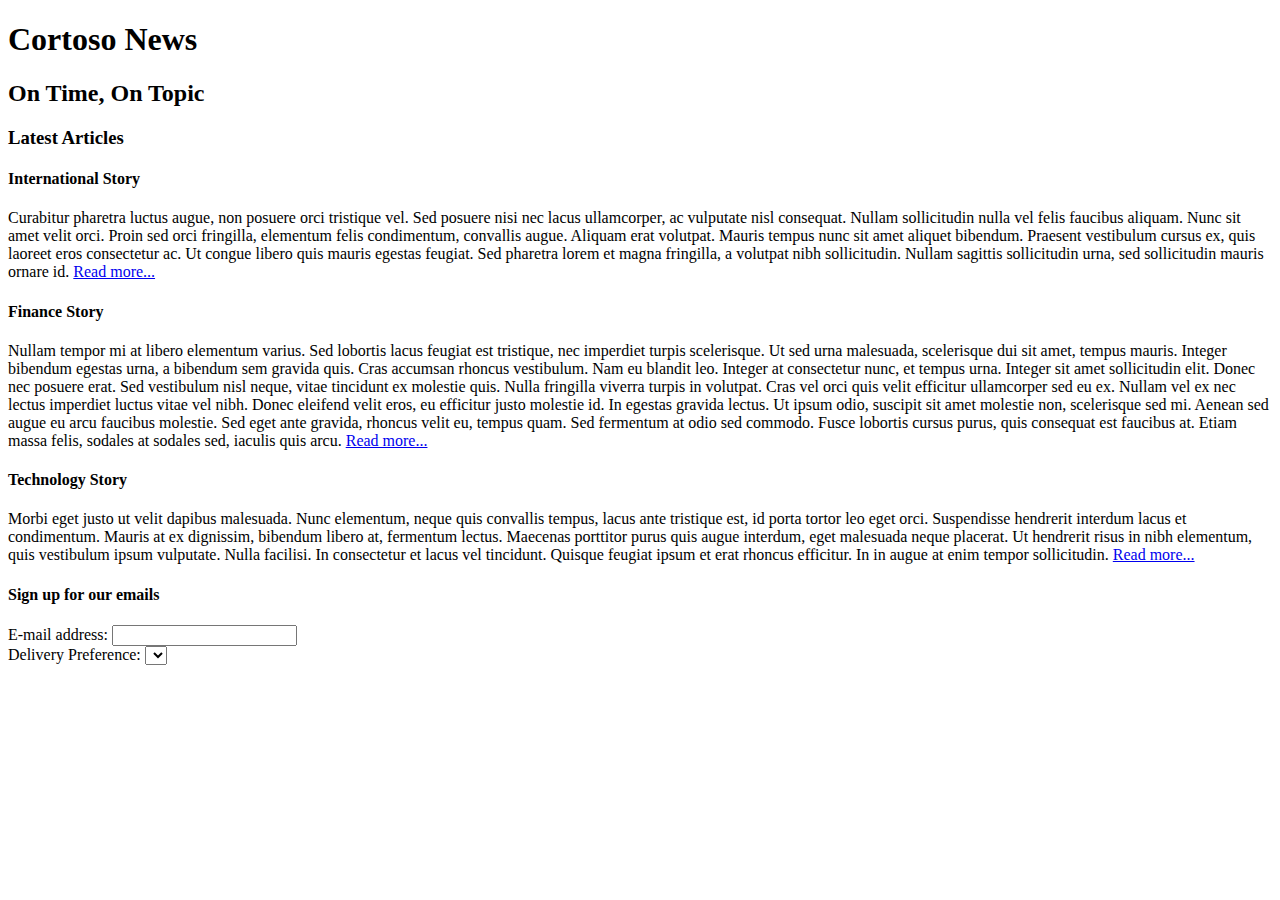
<file: index.html>
<!DOCTYPE html>
<html lang="en-US">
    <head>
        <title>Contoso News</title>
    </head>
    <body>
        <header>
            <h1>Cortoso News</h1>
            <h2>On Time, On Topic</h2>
        </header>
        <main>
            <h3>Latest Articles</h3>
            <article>
                <h4>International Story</h4>
                <p>Curabitur pharetra luctus augue, non posuere orci tristique vel. Sed posuere nisi nec lacus ullamcorper, ac vulputate nisl consequat. Nullam sollicitudin nulla vel felis faucibus aliquam. Nunc sit amet velit orci. Proin sed orci fringilla, elementum felis condimentum, convallis augue. Aliquam erat volutpat. Mauris tempus nunc sit amet aliquet bibendum. Praesent vestibulum cursus ex, quis laoreet eros consectetur ac. Ut congue libero quis mauris egestas feugiat. Sed pharetra lorem et magna fringilla, a volutpat nibh sollicitudin. Nullam sagittis sollicitudin urna, sed sollicitudin mauris ornare id.
                <a href="#" target="_blank">Read more...</a>
                </p>
            </article>
            <article>
                <h4>Finance Story</h4>
                <p>Nullam tempor mi at libero elementum varius. Sed lobortis lacus feugiat est tristique, nec imperdiet turpis scelerisque. Ut sed urna malesuada, scelerisque dui sit amet, tempus mauris. Integer bibendum egestas urna, a bibendum sem gravida quis. Cras accumsan rhoncus vestibulum. Nam eu blandit leo. Integer at consectetur nunc, et tempus urna. Integer sit amet sollicitudin elit. Donec nec posuere erat. Sed vestibulum nisl neque, vitae tincidunt ex molestie quis. Nulla fringilla viverra turpis in volutpat. Cras vel orci quis velit efficitur ullamcorper sed eu ex. Nullam vel ex nec lectus imperdiet luctus vitae vel nibh. Donec eleifend velit eros, eu efficitur justo molestie id. In egestas gravida lectus. Ut ipsum odio, suscipit sit amet molestie non, scelerisque sed mi. Aenean sed augue eu arcu faucibus molestie. Sed eget ante gravida, rhoncus velit eu, tempus quam. Sed fermentum at odio sed commodo. Fusce lobortis cursus purus, quis consequat est faucibus at. Etiam massa felis, sodales at sodales sed, iaculis quis arcu.
                <a href="#" target="_blank">Read more...</a>
                </p>
            </article>
            <article>
                <h4>Technology Story</h4>
                <p>Morbi eget justo ut velit dapibus malesuada. Nunc elementum, neque quis convallis tempus, lacus ante tristique est, id porta tortor leo eget orci. Suspendisse hendrerit interdum lacus et condimentum. Mauris at ex dignissim, bibendum libero at, fermentum lectus. Maecenas porttitor purus quis augue interdum, eget malesuada neque placerat. Ut hendrerit risus in nibh elementum, quis vestibulum ipsum vulputate. Nulla facilisi. In consectetur et lacus vel tincidunt. Quisque feugiat ipsum et erat rhoncus efficitur. In in augue at enim tempor sollicitudin.
                <a href="#" target="_blank">Read more...</a>
                </p>
   </main>
        <h4>Sign up for our emails</h4>
        <summary>
            <form>
                <label>E-mail address: </label>
                <input type="text" /> <br>
                <label>Delivery Preference:</label>
                <select>
                    
                
                </select>
                
            </form>
        </summary>
    </body>
</html>
</file>
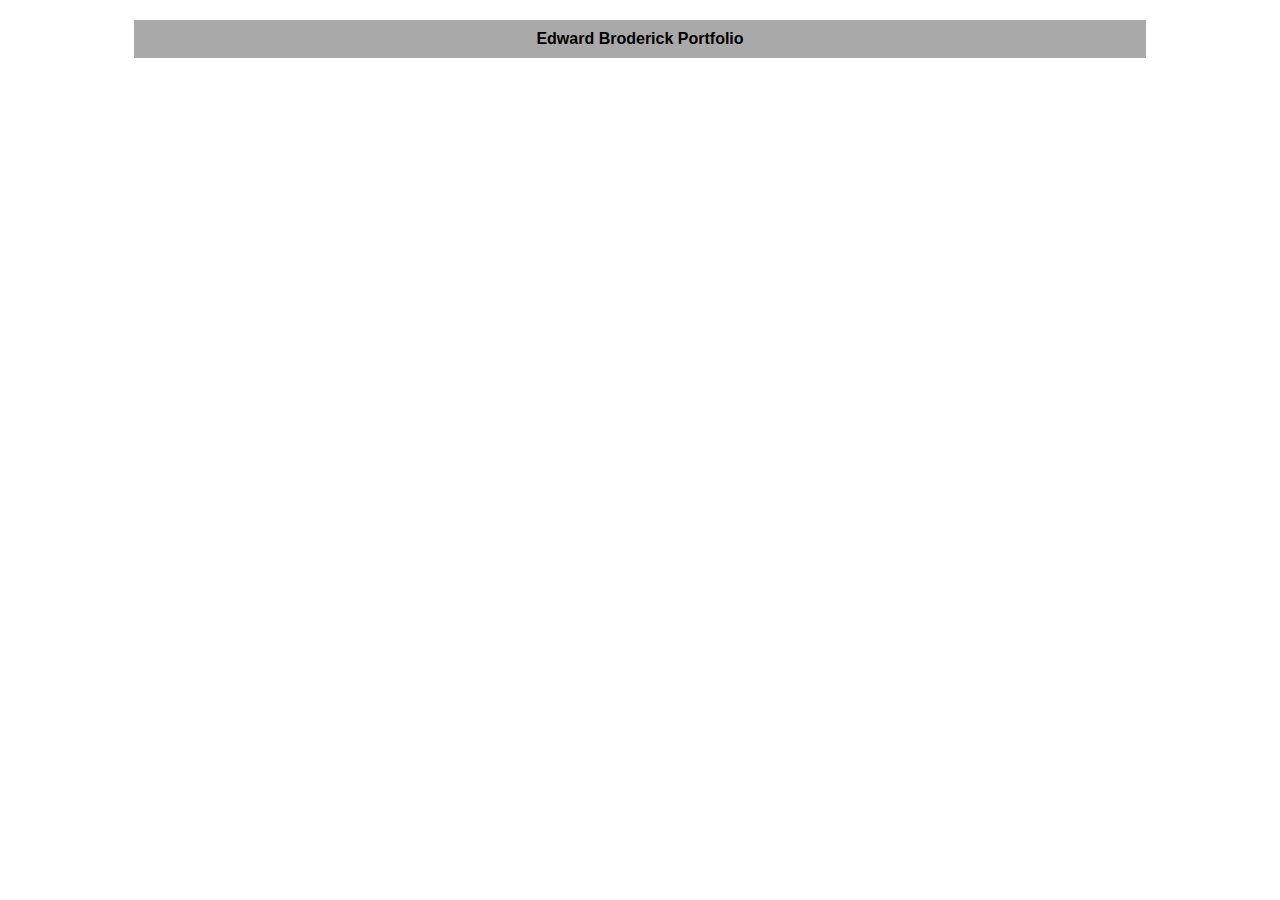
<file: edwardbroderick/index.html>
<!DOCTYPE html>
<html>
    <head>
        <title>Edward Broderick, future webdev</title>
        <link rel="stylesheet" href="style/styles.css"/>
    </head>
    <header>
        Edward Broderick Portfolio
    </header>
</html>
</file>
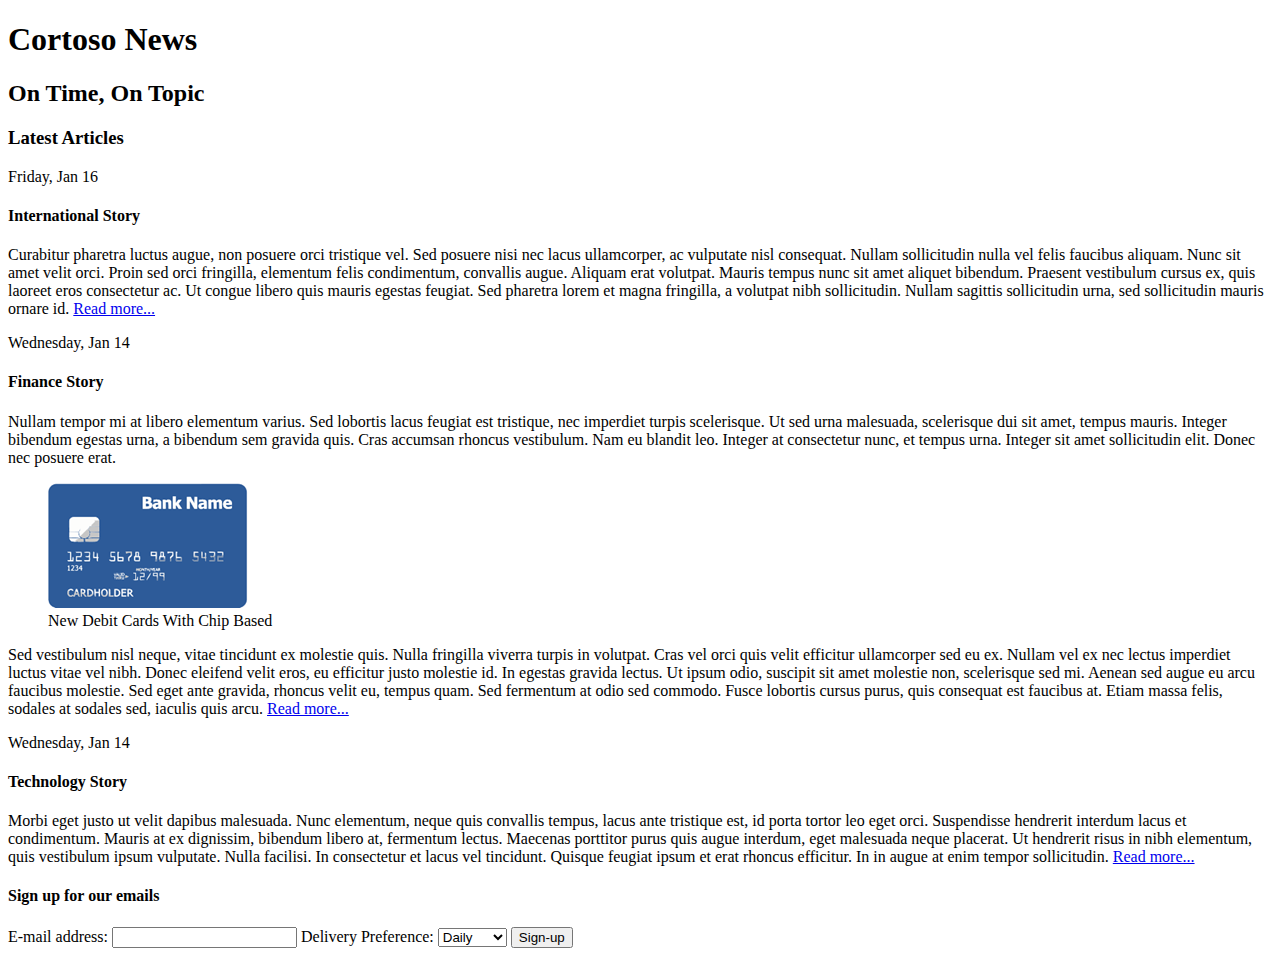
<file: News Page/index.html>
<!DOCTYPE html>
<html lang="en-US">
    <head>
        <title>Contoso News</title>
    </head>
    <body>
        <header>
            <h1>Cortoso News</h1>
            <h2>On Time, On Topic</h2>
        </header>
        <main>
            <h3>Latest Articles</h3>
            <article>
                <time datetime="16-01-2016">Friday, Jan 16</time>
                <h4>International Story</h4>
                <p>Curabitur pharetra luctus augue, non posuere orci tristique vel. Sed posuere nisi nec lacus ullamcorper, ac vulputate nisl consequat. Nullam sollicitudin nulla vel felis faucibus aliquam. Nunc sit amet velit orci. Proin sed orci fringilla, elementum felis condimentum, convallis augue. Aliquam erat volutpat. Mauris tempus nunc sit amet aliquet bibendum. Praesent vestibulum cursus ex, quis laoreet eros consectetur ac. Ut congue libero quis mauris egestas feugiat. Sed pharetra lorem et magna fringilla, a volutpat nibh sollicitudin. Nullam sagittis sollicitudin urna, sed sollicitudin mauris ornare id.
                <a href="#" target="_blank">Read more...</a>
                </p>
            </article>
            <article>
                <time datetime="14-01-2016">Wednesday, Jan 14</time>
                <h4>Finance Story</h4>
                <p>Nullam tempor mi at libero elementum varius. Sed lobortis lacus feugiat est tristique, nec imperdiet turpis scelerisque. Ut sed urna malesuada, scelerisque dui sit amet, tempus mauris. Integer bibendum egestas urna, a bibendum sem gravida quis. Cras accumsan rhoncus vestibulum. Nam eu blandit leo. Integer at consectetur nunc, et tempus urna. Integer sit amet sollicitudin elit. Donec nec posuere erat. <br> </p>
                <figure>
                    <img src="chip_debit.png" alt="Debit card with chip">
                    <figcaption>New Debit Cards With Chip Based</figcaption>
                </figure>                
                <p>
                Sed vestibulum nisl neque, vitae tincidunt ex molestie quis. Nulla fringilla viverra turpis in volutpat. Cras vel orci quis velit efficitur ullamcorper sed eu ex. Nullam vel ex nec lectus imperdiet luctus vitae vel nibh. Donec eleifend velit eros, eu efficitur justo molestie id. In egestas gravida lectus. Ut ipsum odio, suscipit sit amet molestie non, scelerisque sed mi. Aenean sed augue eu arcu faucibus molestie. Sed eget ante gravida, rhoncus velit eu, tempus quam. Sed fermentum at odio sed commodo. Fusce lobortis cursus purus, quis consequat est faucibus at. Etiam massa felis, sodales at sodales sed, iaculis quis arcu.
                <a href="#" target="_blank">Read more...</a>
                </p>
            </article>
            <article>
                <time datetime="14-01-2016"> Wednesday, Jan 14</time>
                <h4>Technology Story</h4>
                <p>Morbi eget justo ut velit dapibus malesuada. Nunc elementum, neque quis convallis tempus, lacus ante tristique est, id porta tortor leo eget orci. Suspendisse hendrerit interdum lacus et condimentum. Mauris at ex dignissim, bibendum libero at, fermentum lectus. Maecenas porttitor purus quis augue interdum, eget malesuada neque placerat. Ut hendrerit risus in nibh elementum, quis vestibulum ipsum vulputate. Nulla facilisi. In consectetur et lacus vel tincidunt. Quisque feugiat ipsum et erat rhoncus efficitur. In in augue at enim tempor sollicitudin.
                <a href="#" target="_blank">Read more...</a>
                </p>
   </main>
        <h4>Sign up for our emails</h4>
        <summary>
            <form>
                <label>E-mail address: </label>
                <input type="text" required="required" />
                <label>Delivery Preference: </label>
                <select>
                    <option>Daily</option>
                    <option>Weekly</option>
                    <option>Monthly</option>
                </select>
                <input type="submit" value="Sign-up">
                
            </form>
        </summary>
    </body>
</html>
</file>
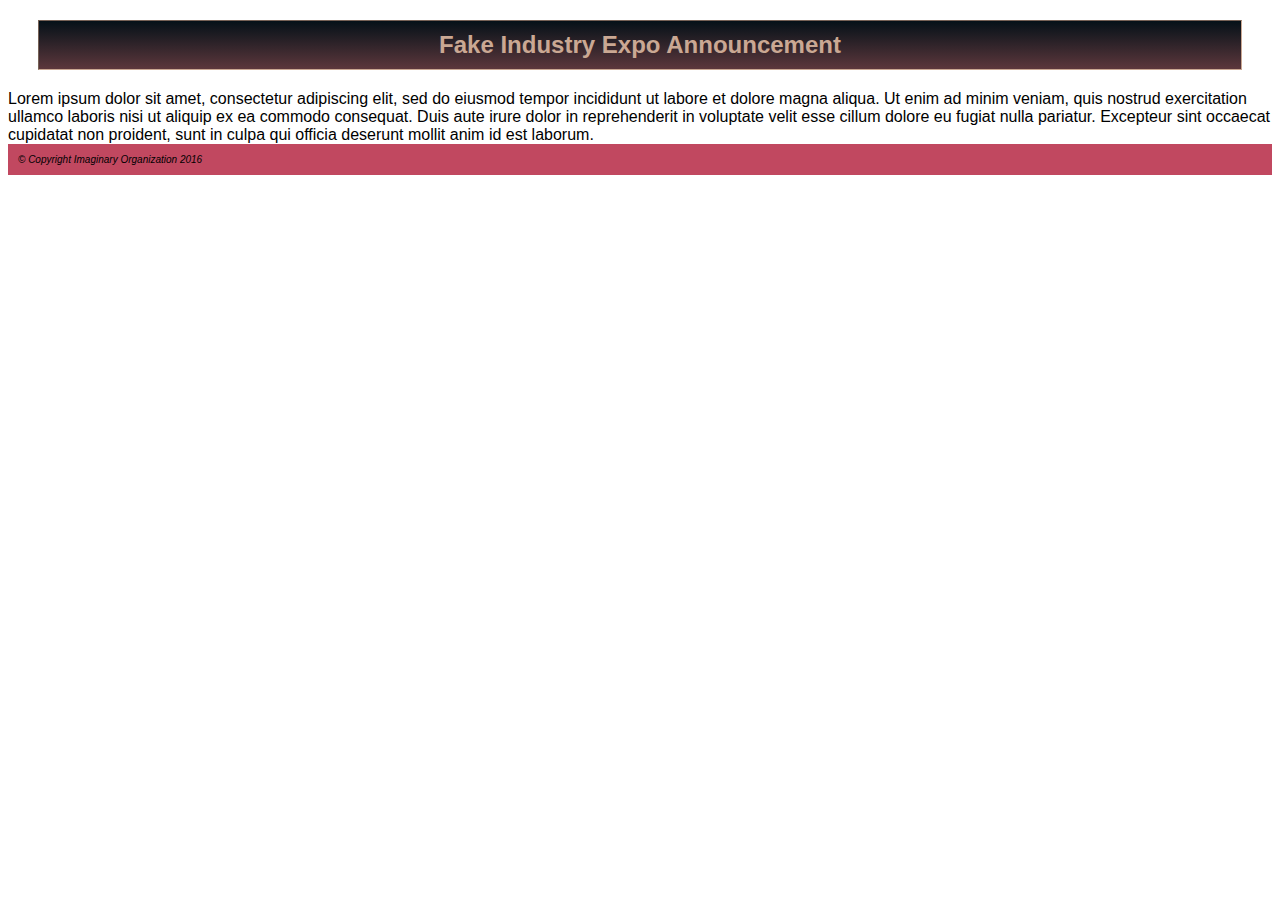
<file: UsingCSS/index.html>
<!DOCTYPE html>
<html lang="en-US">
<head>
    <title>HTML Page</title>
    <link rel="stylesheet" href="css/style.css"/>
</head>
<body>
    <header>
        Fake Industry Expo Announcement
    </header>
    <article>
        Lorem ipsum dolor sit amet, consectetur adipiscing elit, sed do eiusmod tempor incididunt ut labore et dolore magna aliqua. Ut enim ad minim veniam, quis nostrud exercitation ullamco laboris nisi ut aliquip ex ea commodo consequat. Duis aute irure dolor in reprehenderit in voluptate velit esse cillum dolore eu fugiat nulla pariatur. Excepteur sint occaecat cupidatat non proident, sunt in culpa qui officia deserunt mollit anim id est laborum.
    </article>
    <footer>
        &copy; Copyright Imaginary Organization 2016
    </footer>
</body>
    
</html>
</file>
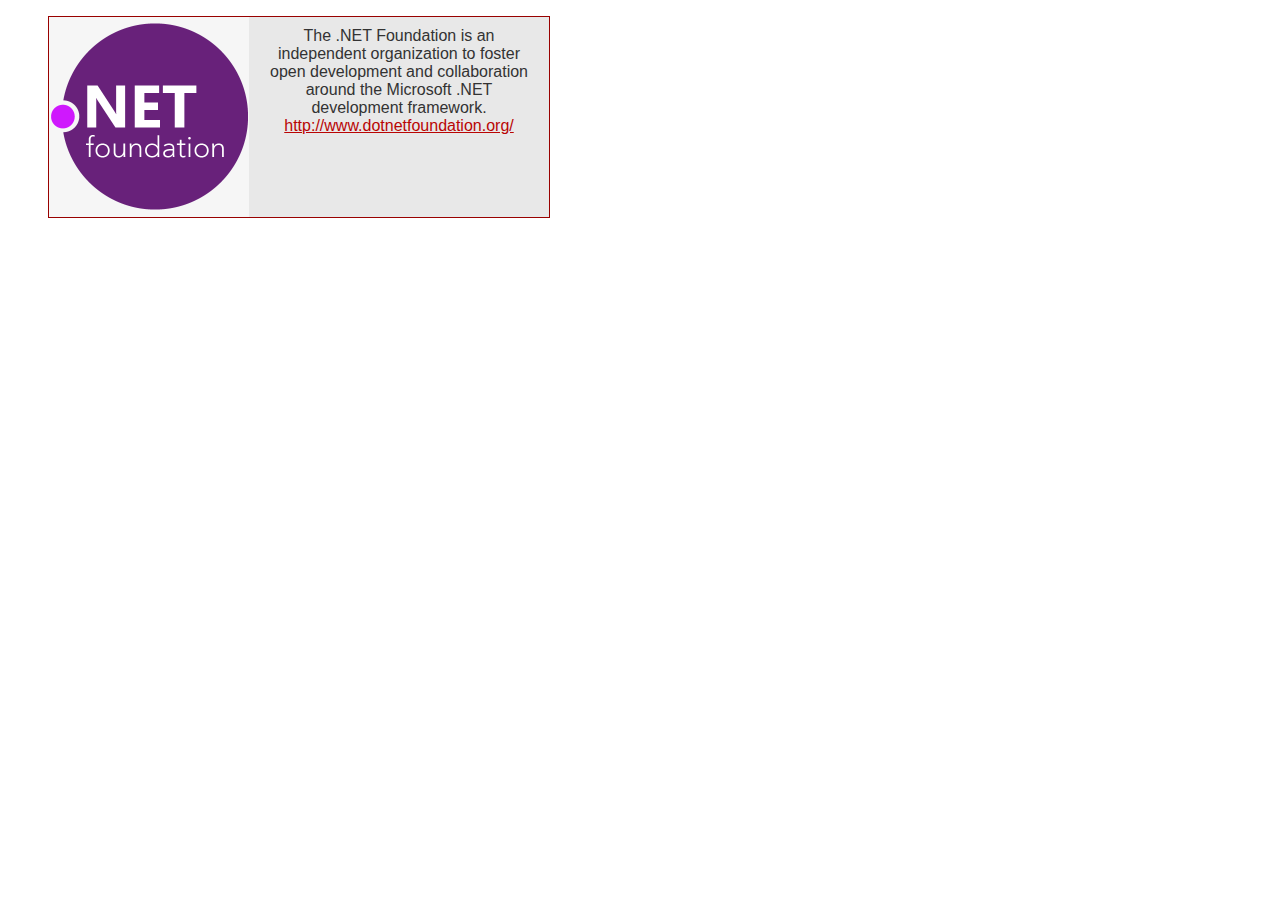
<file: figureElement/figureElement.html>
<!DOCTYPE html>
<html lang="en-US">
<head>
    <title>HTML Page</title>
    <link rel="stylesheet" type="text/css" href="   figure.css" media="screen" />
</head>
<body>    
<figure>
    <img src="dotnet.png" alt=".NET Foundation">
    <figcaption>
        The .NET Foundation is an independent organization to foster open development and collaboration around the Microsoft .NET development framework.
        <br />
        <a href="http://www.dotnetfoundation.org/">http://www.dotnetfoundation.org/</a>
    </figcaption>
</figure>
</body>
</html>
</file>
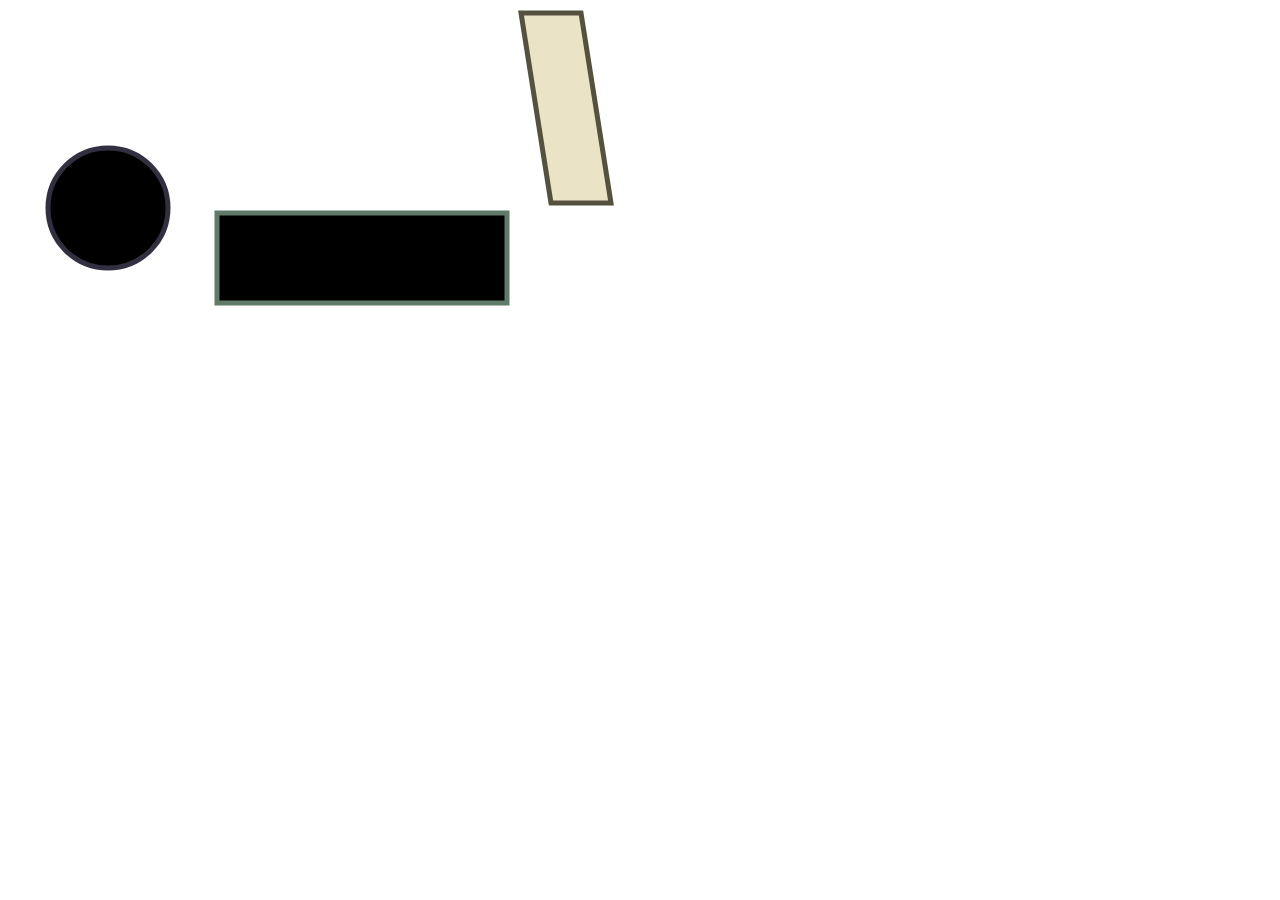
<file: figureElement/SVGshapes.html>
<!DOCTYPE html>
<html lang="en-US">
    <head>
        <title>SVG HTML Page</title>
    </head>
    <body>
        <svg height="200" width="200">
            <circle cx="100" cy="100" r="60" stroke="#322F41" stroke-width="5" fill="5C647A"/>
        </svg>
        <svg width="300" height="100">
            <rect x="5" y="5" width="290" height="90" stroke="#617B69" stroke-width="5" fill="#96A76"/>
        </svg>
        <svg width="100" height="300">
            <polygon points="5,5 65,5 95,195 35,195" stroke="#54523F" stroke-width="5" fill="#EBE3C5" />    
        </svg>
    </body>
    
</html>
</file>
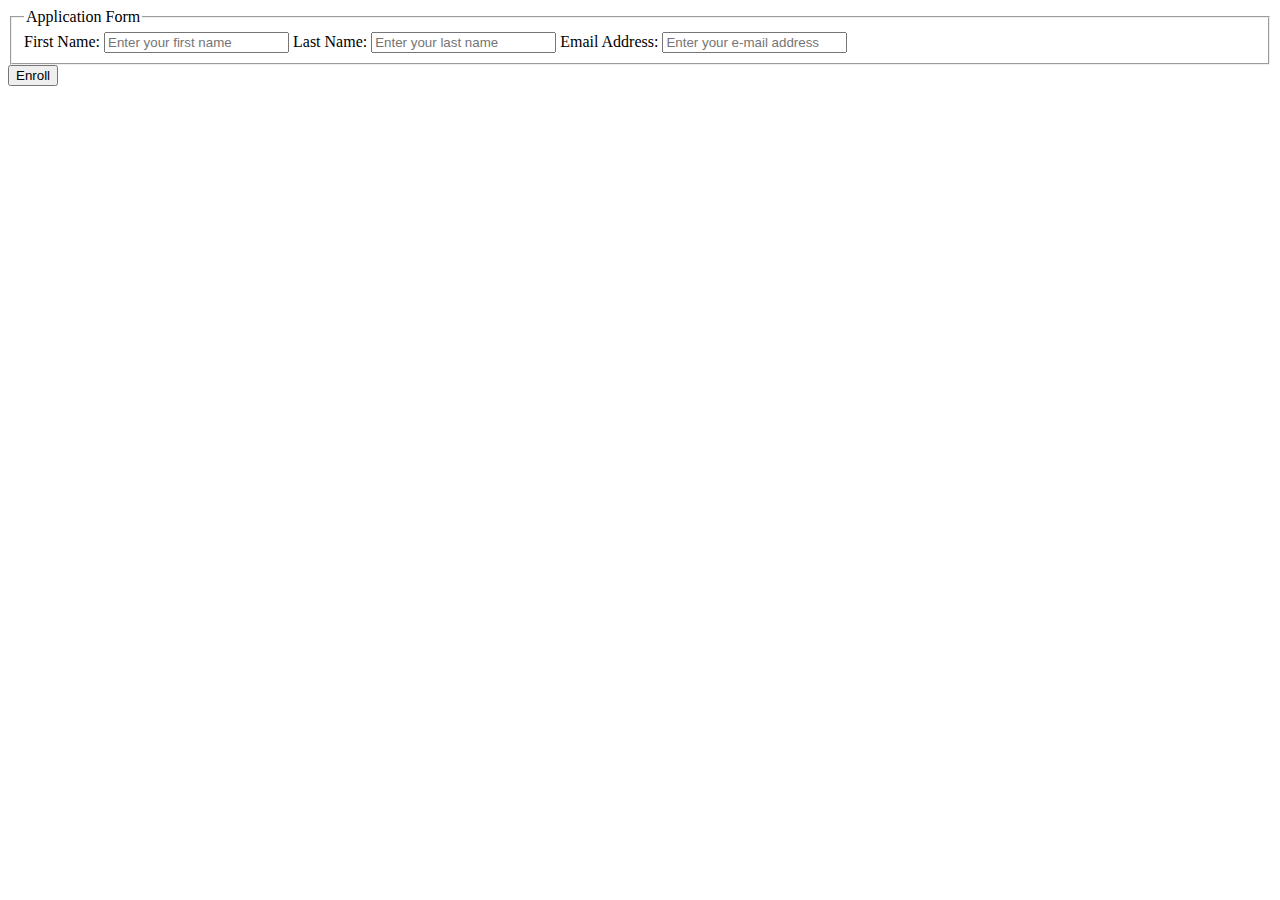
<file: new/formElement.html>
<!DOCTYPE html>
<html lang="en-US">
<head>
    <title>HTML Page</title>
</head>
<body>
    <form>
        <fieldset>
            <Legend>Application Form</Legend>
            First Name: <input name="firstName" type="text" placeholder="Enter your first name"/>
            Last Name: <input name="lastName" type="text" placeholder="Enter your last name "/>
            Email Address: <input name="emailAddress" type="email" placeholder ="Enter your e-mail address"/>
        </fieldset>
        <input type ="submit" value ="Enroll"/>
    </form>
</body>
</html>
</file>
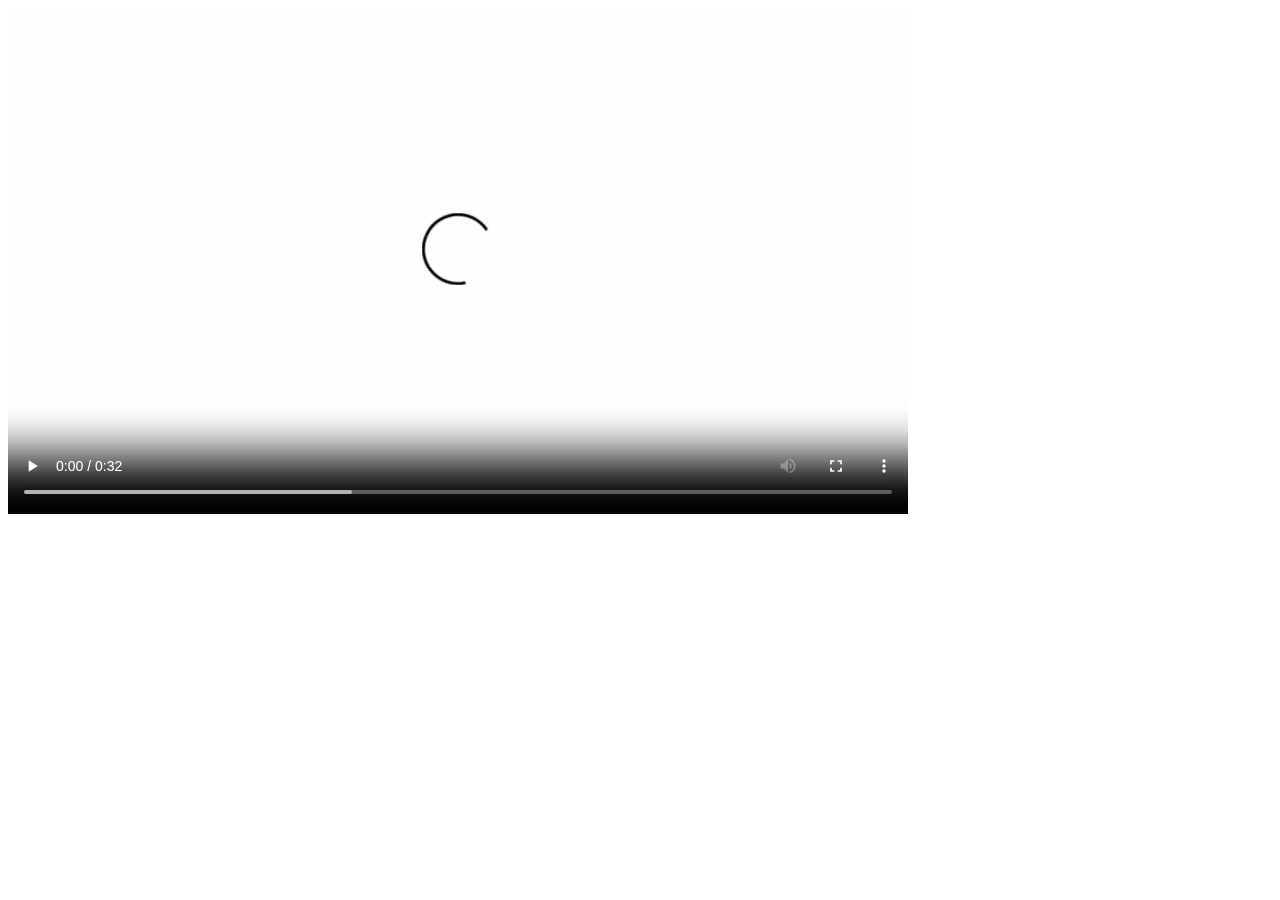
<file: videoElement/videoElement.html>
<!DOCTYPE html>
<html lang="en-US">
    <head>
        <title>Video Element HTML</title>
    </head>
    <body>
        <video width="900" height="506" poseter="video.png" controls="controls">
            <source src="video.mp4" typle="video/mp4" />
        The video tag is not supported on your current browser.
        </video>
    </body>
</html>
</file>
<file: edwardbroderick/style/styles.css>
header {
    text-align:center;
    font-weight:bold;
    font-family:'Segoe UI', Tahoma, Geneva, Verdana, sans-serif;
    background-color:darkgray;
    padding:10px 20px;  
    margin:20px 10%;
</file>
<file: UsingCSS/css/style.css>
body{
    font-family: 'Segoe UI', Tahoma, Geneva, Verdana, sans-serif;
}

article{
    color: #5c37c3
    margin: 10px;
}

footer{
    font-size: x-small;
    font-style: italic;
    background-color:#C14860;
    padding:10px;
}
header {
    font-size:x-large;
    font-weight: bold;
    text-align: center;
    background: linear-gradient(#051118, #5c373c);
    color: #caa893;
    border: thin #CAA893 inset;
    margin: 20px 30px;
    padding: 10px 20px;



}
</file>
<file: figureElement/figure.css>
figure {
    border: 1px solid #990100;
    background-color: #F6F6F6;
    display: flex;
    flex-direction: lr;
    width: 500px;
}
figure > img {
    flex-index: 1;
    width: 200px;
}
figure > figcaption {
    flex-index: 2;
    width: 1fl;
    padding:10px;   
    color: #333333;
    background-color: #E8E8E8;
    text-align: center;
    font-family: 'Segoe UI', Tahoma, Geneva, Verdana, sans-serif;
}
figcaption a,
figcaption a:visited {
    color: #B90504;
}
figcaption a:hover {
    color: #990100;
}
</file>
